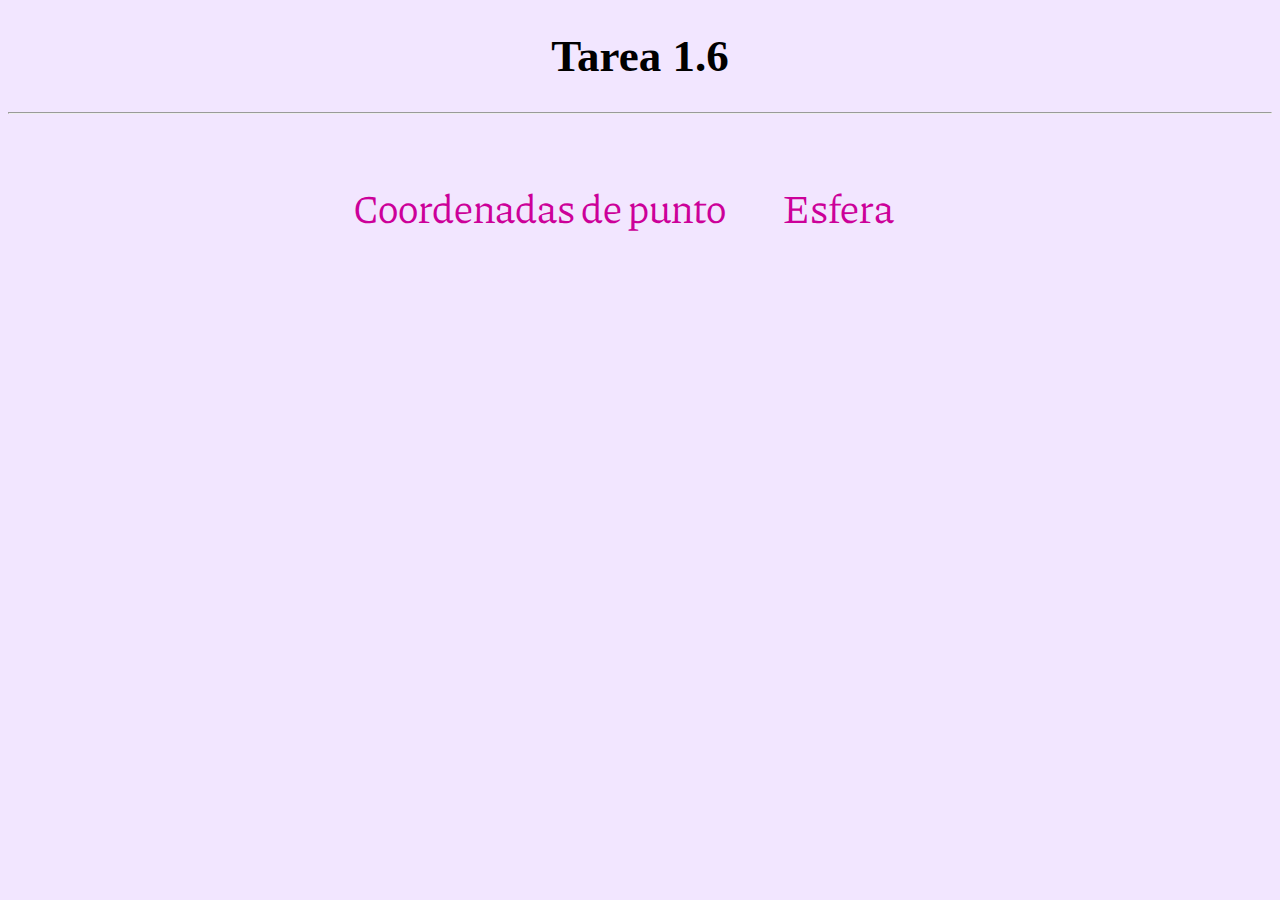
<file: index.html>
<!DOCTYPE html>
<html>
	<head>
		<title></title>
	</head>
	<link rel="stylesheet" type="text/css" href="menu.css">
	<body>
		<h1>Tarea 1.6</h1>
		<hr>
		<br><br><br>
		<center>
			<table class="menu">
				<td width="50px">
					<a href="Problema1/Problema1.html">Coordenadas de punto</a>
				</td>
				<td width="50px">
					<a href="Problema2/Problema2.html">Esfera</a>
				</td>
			</table>
			<br><br><br><br><br>
			<iframe width="560" height="315" src="https://www.youtube.com/embed/_vf9Xe52PAw" frameborder="0" allow="accelerometer; autoplay; clipboard-write; encrypted-media; gyroscope; picture-in-picture" allowfullscreen></iframe>
		</center>
	</body>
</html>
</file>
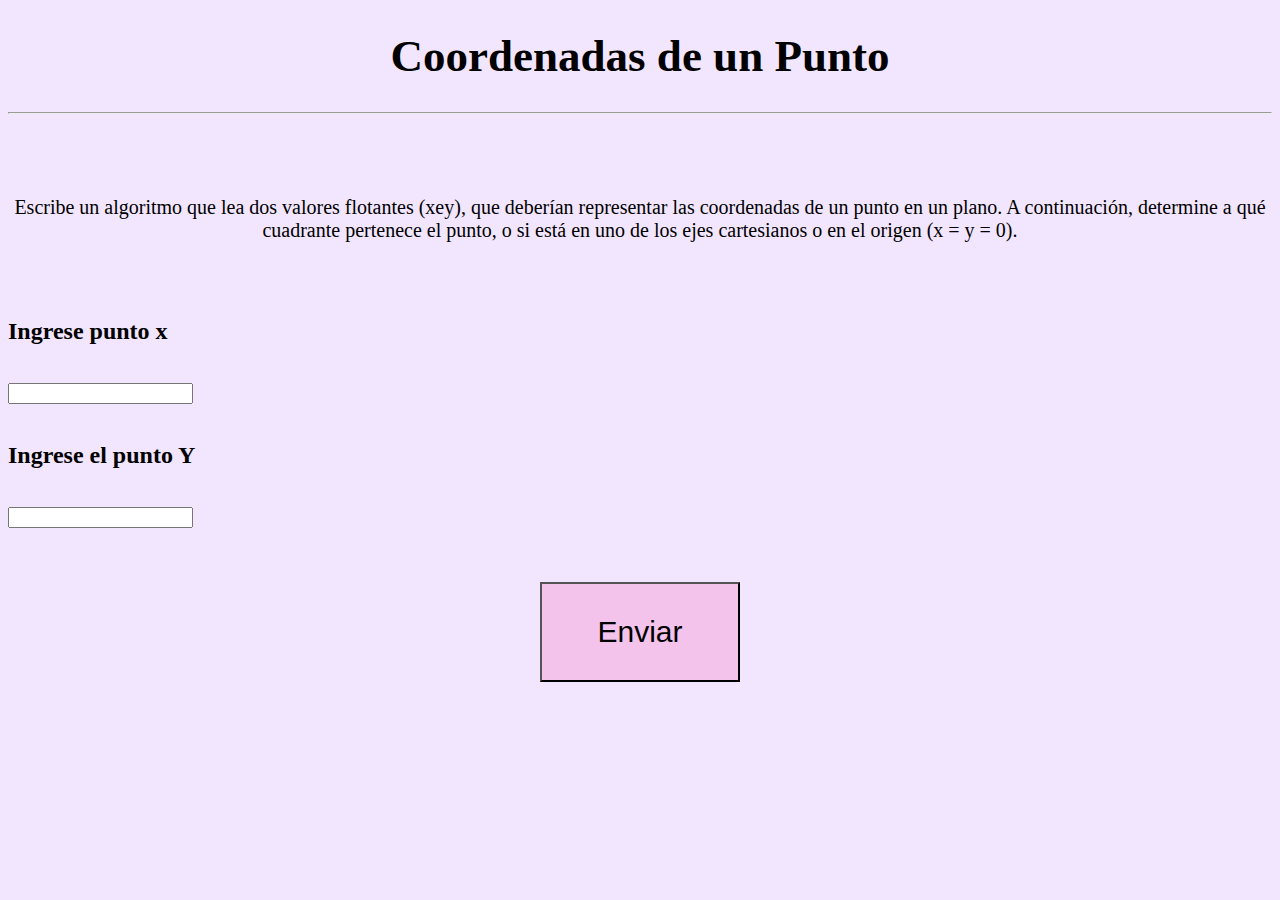
<file: Problema1/Problema1.html>
<!DOCTYPE html>
<html>
	<head>
		<title></title>
	</head>
	<link rel="stylesheet" type="text/css" href="Problema1.css">
	<body>
		<h1>Coordenadas de un Punto</h1>
		<hr>
		<br><br><br>
		<p>
			Escribe un algoritmo que lea dos valores flotantes (xey), que deberían representar las coordenadas de un punto en un plano. A continuación, determine a qué cuadrante pertenece el punto, o si está en uno de los ejes cartesianos o en el origen (x = y = 0).
		</p>
			
		<br>
		<br>
		<h2>Ingrese punto x</h2>
		<br><input type="number" id="puntox"><br><br>
		<h2>Ingrese el punto Y </h2>
		<br><input type="number" id="puntoy">
		<br><br><br>
		<center>
		<br><input type="button" id="resultado" value="Enviar"></center>
		<script type="text/javascript" src="Problema1.js"></script>
	</body>
</html>
</file>
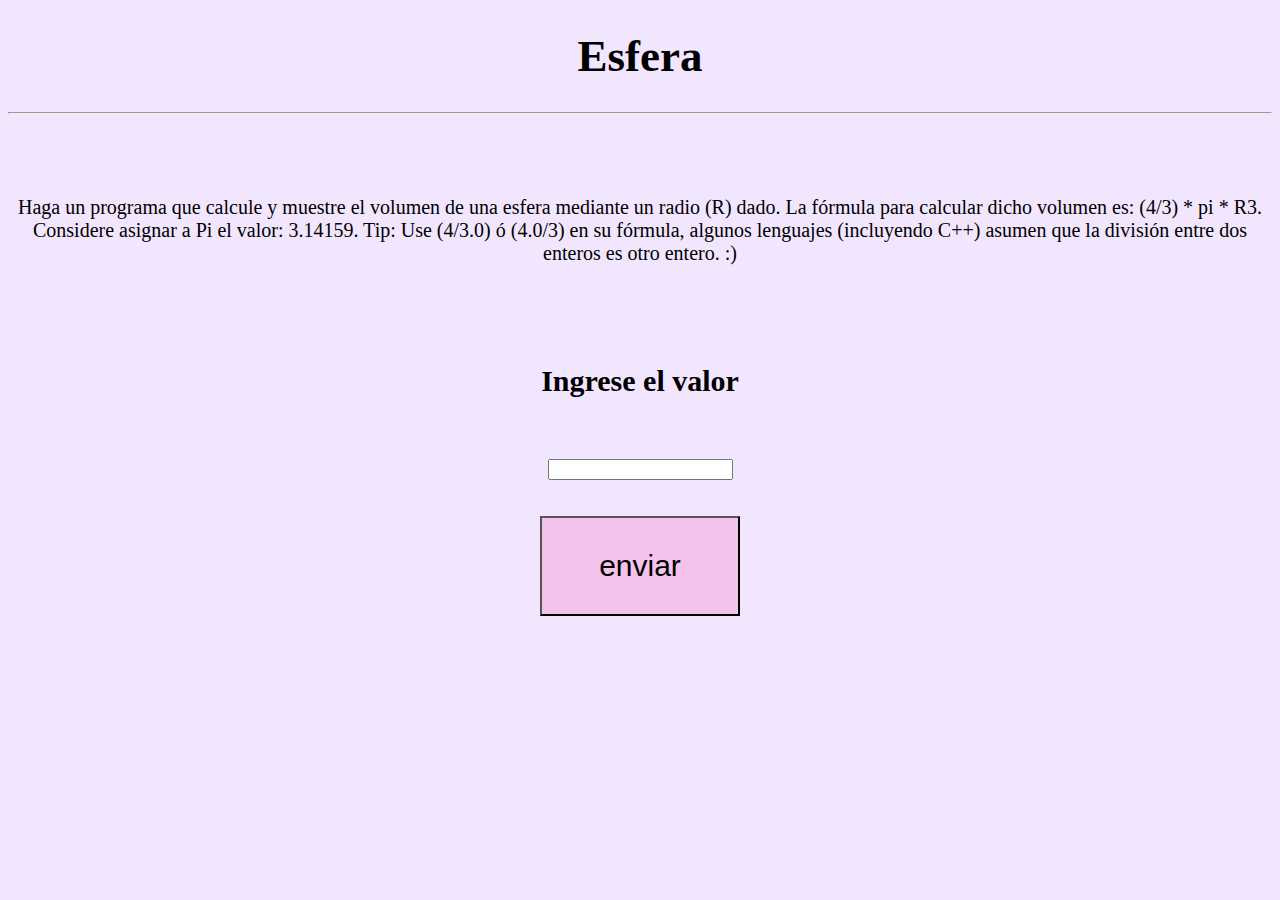
<file: Problema2/Problema2.html>
<!DOCTYPE html>
<html>
	<head>
		<title></title>
		<link rel="stylesheet" type="text/css" href="Problema2.css">
	</head>
	<body>
		<h1>Esfera</h1>
		<hr>
		<br><br><br>
		<p>
			Haga un programa que calcule y muestre el volumen de una esfera mediante un radio (R) dado. La fórmula para calcular dicho volumen es: (4/3) * pi * R3. Considere asignar a Pi el valor: 3.14159.

			Tip: Use (4/3.0) ó (4.0/3) en su fórmula, algunos lenguajes (incluyendo C++) asumen que la división entre dos enteros es otro entero. :)
		</p>
		<br><br><br>
			<center>
			<h2>Ingrese el valor</h2>
			<br>
			<br><input type="number" id="valor"><br><br>
			<br><input type="button" id="enviar" value="enviar">
			</center>

			<script type="text/javascript" src="Problema2.js"></script>
	</body>
</html>
</file>
<file: menu.css>
@import url('https://fonts.googleapis.com/css2?family=Piazzolla:wght@100&display=swap');


a
{
	font-family: 'Piazzolla', serif;
	color: #cc0099;
	font-size: 40px;
	text-decoration: none;
}
body
{
	background-color: #f2e6ff;
}

h1
{
	text-align: center;
	font-size: 45px;
}
table
{
	width: 600px;
	height: 35px;
	text-align: center;
}

.menu a:hover
{
	background: rgba(255, 0, 128, 0.15);
}
</file>
<file: Problema1/Problema1.css>
@import url('https://fonts.googleapis.com/css2?family=Piazzolla:wght@100&display=swap');

body
{
	background-color: #f2e6ff;
}

h1
{
	text-align: center;
	font-size: 45px;
}


p
{
	text-align: center;
	font-size: 20px;
}

#resultado
{
	width: 200px;
	height: 100px;
	background: rgba(255, 0, 128, 0.15);
	font-size: 30px;
}
#resultado:hover
{
	background-color: #ff33ff;
}
</file>
<file: Problema2/Problema2.css>
@import url('https://fonts.googleapis.com/css2?family=Piazzolla:wght@100&display=swap');

body
{
	background-color: #f2e6ff;
}

h1
{
	text-align: center;
	font-size: 45px;
}


p
{
	text-align: center;
	font-size: 20px;
}

h2
{
	font-size: 30px;
}

#enviar
{
	width: 200px;
	height: 100px;
	background: rgba(255, 0, 128, 0.15);
	font-size: 30px;
}
#enviar:hover
{
	background-color: #ff33ff;
}
</file>
